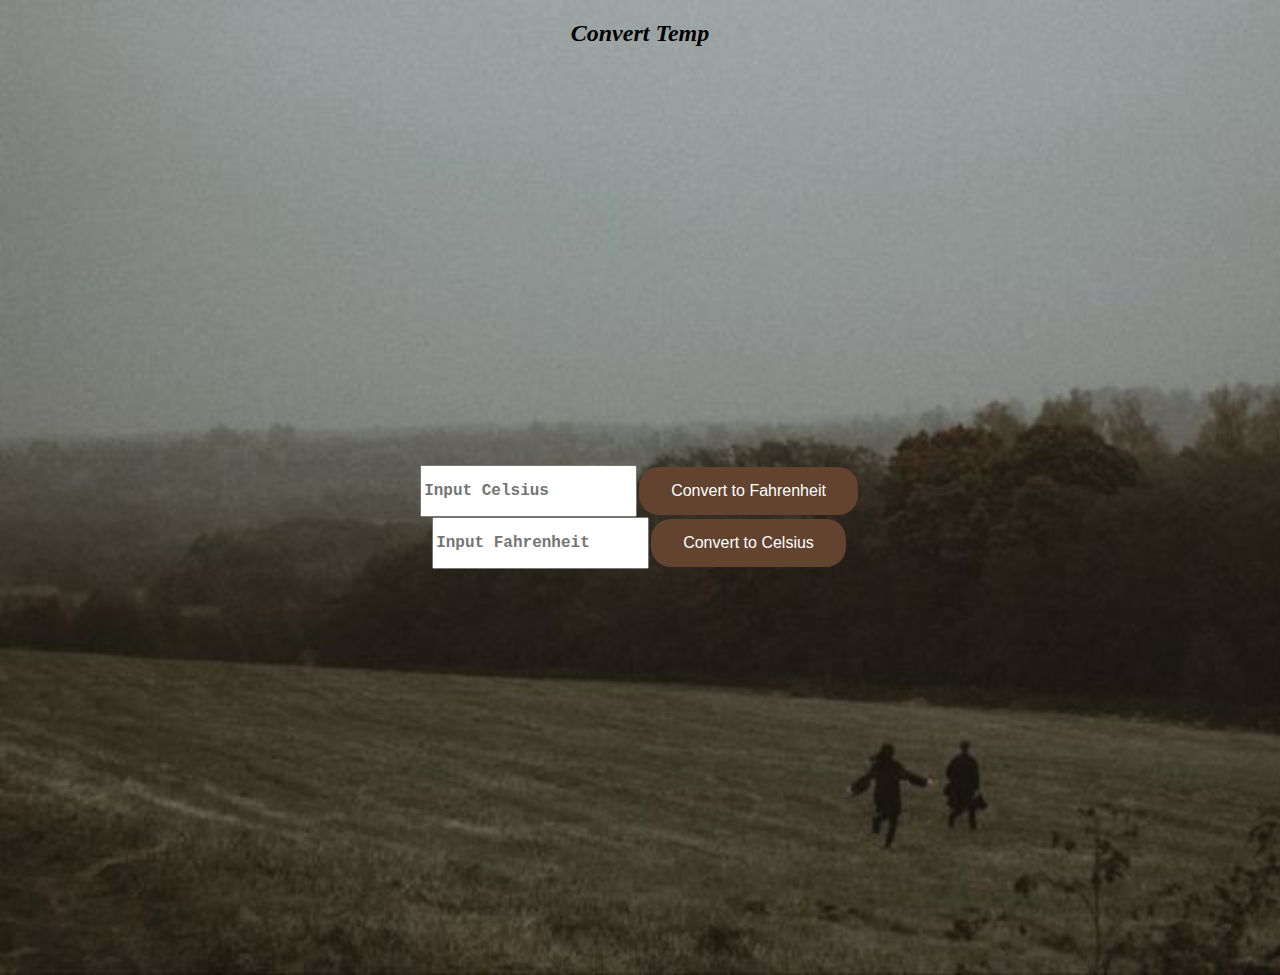
<file: Opg1/index.html>
<!DOCTYPE html>
 <html lang="en">

 <head>
    <meta charset="UTF-8">
    <meta name="viewport" content="width=device-width, initial-scale=1.0">
    <meta http-equiv="X-UA-Compatible" content="ie=edge">
  <link rel="stylesheet" href="style.css">
     <title>Oppgave 1</title>

 </head>

 <body>

    <div>
        <h2>Convert Temp</h2>
    
        <div class="input-container">
            <div class="FtoC">
              <input type="text" id="tempC" placeholder="Input Celsius"><br/>
              <button id="FarToCel" onclick="convertToFahrenheit()">Convert to Fahrenheit</button>
            </div>
          
            <div class="CtoF">
              <input type="text" id="tempF" placeholder="Input Fahrenheit"><br/>
              <button id="CelToFar" onclick="convertToCelsius()">Convert to Celsius</button>
            </div>
          </div>

          
    </div>
    
<script src="./index.js">

</script>

 </body>
 </html>
</file>
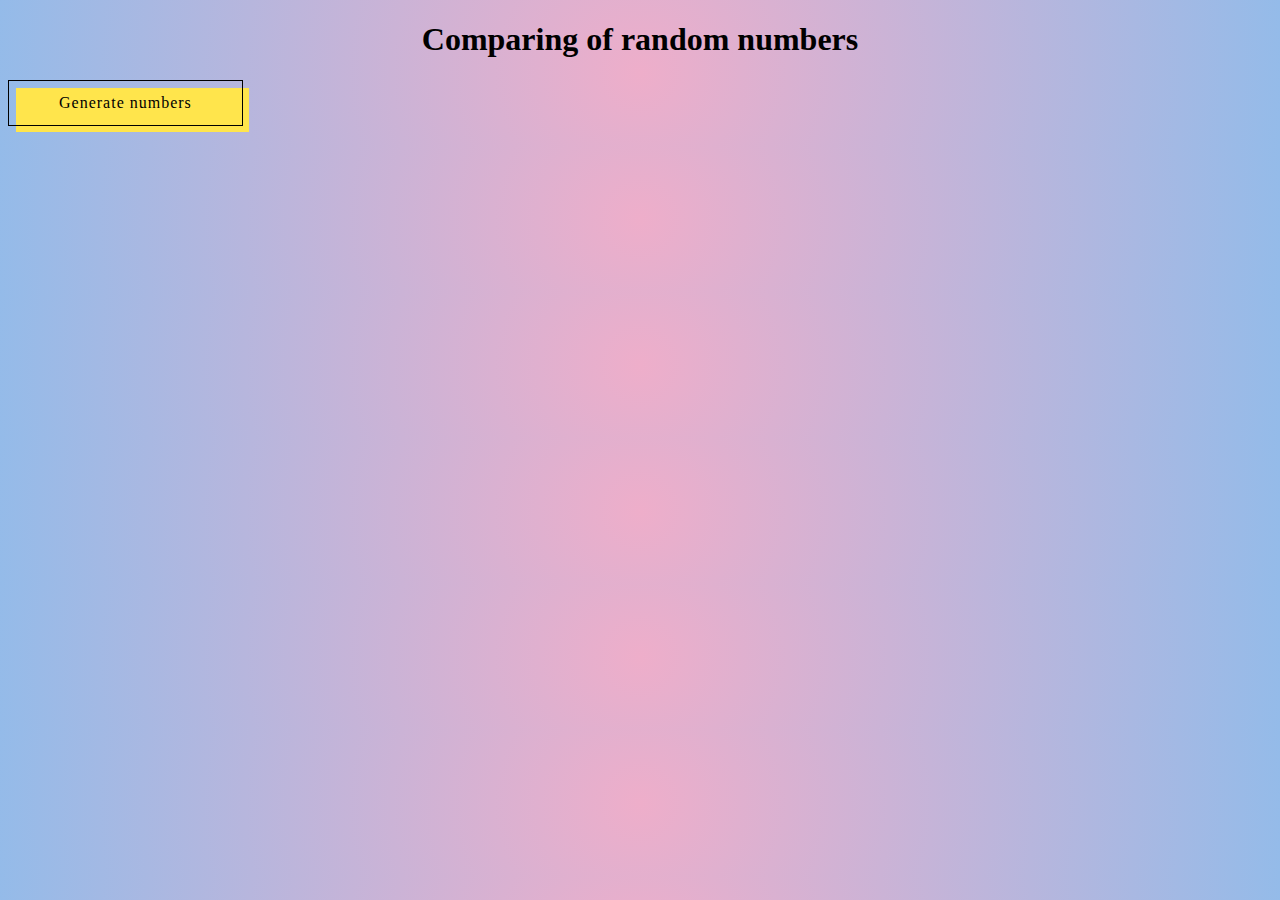
<file: Opg2/index.html>
<!DOCTYPE html>
 <html lang="en">

 <head>
    <meta charset="UTF-8">
    <meta name="viewport" content="width=device-width, initial-scale=1.0">
    <meta http-equiv="X-UA-Compatible" content="ie=edge">
    <link rel="stylesheet" href="style.css">
     <title>Oppgave 2</title>

 </head>
    </head>

    <body>

      <h1>Comparing of random numbers</h1>
      <button onclick="compareNumbers()">Generate numbers</button>
      <div id="result"></div>
    
    
<script src="./index.js"></script>


 </body>
</file>
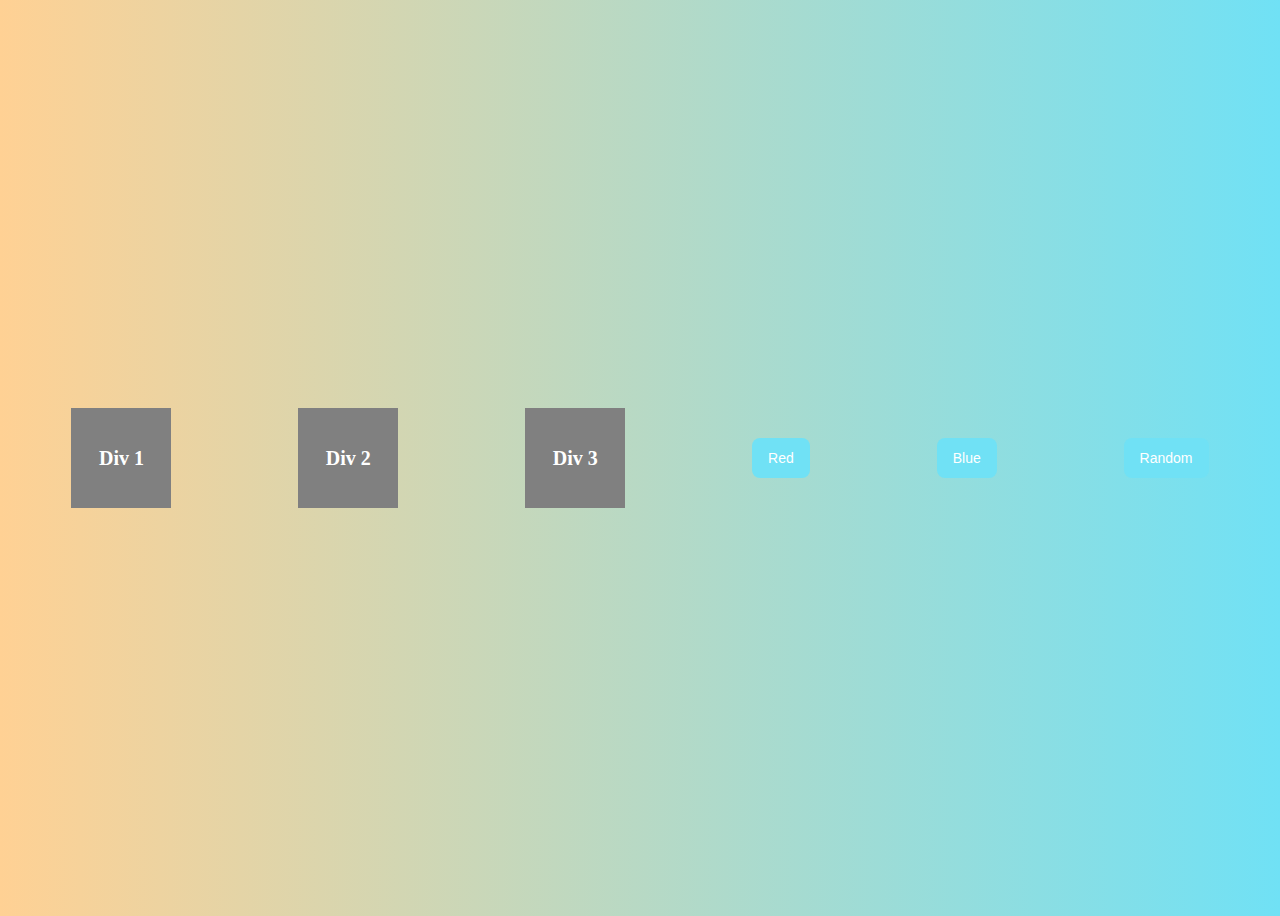
<file: Opg4/index.html>
<!DOCTYPE html>
 <html lang="en">

 <head>
    <meta charset="UTF-8">
    <meta name="viewport" content="width=device-width, initial-scale=1.0">
    <meta http-equiv="X-UA-Compatible" content="ie=edge">
    <link rel="stylesheet" href="style.css">
     <title>Oppgave 4</title>

 </head>

	<title>JS_DOM prosjekt</title>

<body>
	<div class="container">
		<div class="box" id="div1">Div 1</div>
		<div class="box" id="div2">Div 2</div>
        <div class="box" id="div3">Div 3</div>
        
		<button id="red-btn">Red</button>
		<button id="blue-btn">Blue</button>
		<button id="random-btn">Random</button>
	</div>

<script src="./index.js"></script>
</body>
</html>
</file>
<file: Opg1/style.css>
body {
background-image: url(download.jpg);
background-repeat: no-repeat;
background-size: cover;
background-color: #cccccc;
}

.input-container {
    display: flex;
    flex-direction: column;
    align-items: center;
    justify-content: center;
    height: 100vh;
  }

#tempC {
    font-family: 'Courier New', Courier, monospace;
    font-weight: bold;
    font-size: medium;
    margin: 2px 0,5px;
    size: 10cm;
}

#tempF {
    font-family: 'Courier New', Courier, monospace;
    font-weight: bold;
    font-size: medium;
}

h2 {
    font-style: italic;
    text-align: center;
}

#CelToFar:hover {
    box-shadow: 0 12px 16px 0 rgba(0,0,0,0.24), 0 17px 50px 0 rgba(0,0,0,0.19);
}

#CelToFar {
    border-radius: 20px;
    background-color: #61432f;
  border: none;
  color: white;
  padding: 15px 32px;
  text-align: left;
  text-decoration: none;
  display: flex;
  font-size: 16px;
  margin: 2px 2px;
  cursor: pointer;
  
}

.FtoC {
    display: flex;
}
.CtoF {
    display: flex;
}

#FarToCel:hover{
    box-shadow: 0 12px 16px 0 rgba(0,0,0,0.24), 0 17px 50px 0 rgba(0, 0, 0, 0.19)
}

#FarToCel {
    border-radius: 20px;
    background-color: #61432f;
  border: none;
  color: white;
  padding: 15px 32px;
  text-align: right;
  text-decoration: none;
  display: flex;
  font-size: 16px;
  margin: 2px 2px;
  cursor: pointer;
}
</file>
<file: Opg2/style.css>
body {
    font-family: Arial, sans-serif;
    background: rgb(238,174,202);
    background: radial-gradient(circle, rgba(238,174,202,1) 0%, rgba(148,187,233,1) 100%);
  }
  #result {
    font-weight: lighter;
    font-family: Georgia, 'Times New Roman', Times, serif;
    margin-top: 20px;
  }
  button {
      padding: 5px;
      display: flex;
      align-items: center;
      justify-content: center;
      font-family: Georgia, 'Times New Roman', Times, serif;
      font-size: 16px;
        font-weight: 200;
        letter-spacing: 1px;
        padding: 13px 20px 13px;
        outline: 0;
        border: 1px solid black;
        cursor: pointer;
        position: relative;
        background-color: rgba(0, 0, 0, 0);
        user-select: none;
        -webkit-user-select: none;
        touch-action: manipulation;
        
      }
      
      button:after {
        content: "";
        background-color: #ffe54c;
        width: 100%;
        z-index: -1;
        position: absolute;
        height: 100%;
        top: 7px;
        left: 7px;
        transition: 0.2s;
      }
      
      button:hover:after {
        top: 0px;
        left: 0px;
      }
      
      @media (min-width: 768px) {
        button {
          padding: 13px 50px 13px;
        }
      }
  

  h1 {
    text-align: center;
    font-family: Georgia, 'Times New Roman', Times, serif;
    font-weight: bold;
  }
</file>
<file: Opg4/style.css>
body {
    background: #70e1f5; 
background: linear-gradient(to right, #ffd194, #70e1f5);
}
.container {
    display: flex;
    justify-content: space-around;
    align-items: center;
    height: 100vh;
}

button {
    background-color: #70e1f5;
    border-radius: 8px;
    border-style: none;
    box-sizing: border-box;
    color: #FFFFFF;
    cursor: pointer;
    display: inline-block;
    font-family: "Haas Grot Text R Web", "Helvetica Neue", Helvetica, Arial, sans-serif;
    font-size: 14px;
    font-weight: 500;
    height: 40px;
    line-height: 20px;
    list-style: none;
    margin: 0;
    outline: none;
    padding: 10px 16px;
    position: relative;
    text-align: center;
    text-decoration: none;
    transition: color 100ms;
    vertical-align: baseline;
    user-select: none;
    -webkit-user-select: none;
    touch-action: manipulation;
  }
  
  button:hover,
  button:focus {
    background-color: #F082AC;
  }


.box {
    width: 100px;
    height: 100px;
    background-color: grey;
    display: flex;
    justify-content: center;
    align-items: center;
    font-size: 20px;
    color: white;
    font-weight: bold;
}

.red {
    background-color: red;
}

.blue {
    background-color: blue;
}
</file>
